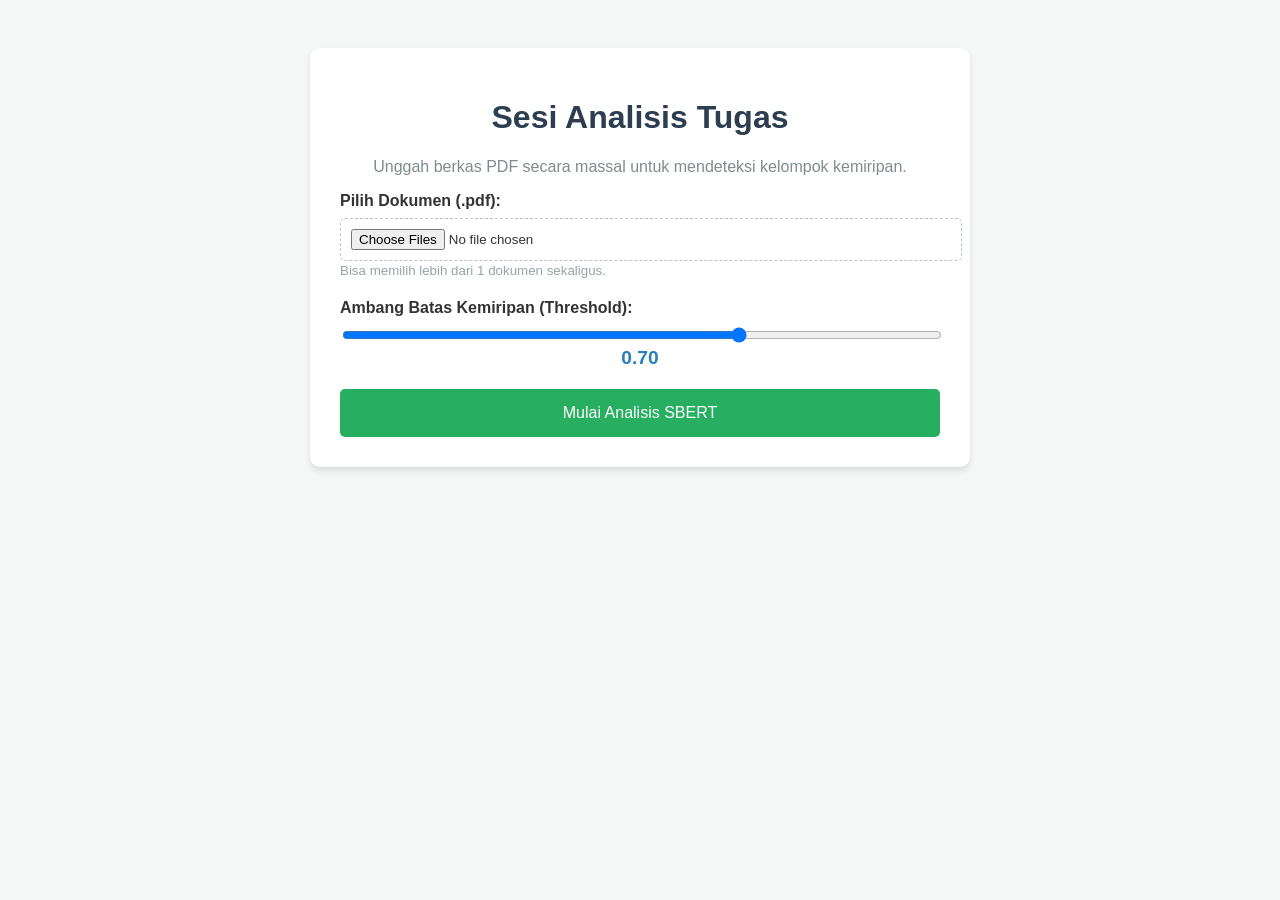
<file: templates/index.html>
<!DOCTYPE html>
<html lang="id">
<head>
    <meta charset="UTF-8">
    <meta name="viewport" content="width=device-width, initial-scale=1.0">
    <title>Sistem Pengelompokan Tugas SBERT</title>
    <style>
        body { font-family: 'Segoe UI', Tahoma, Geneva, Verdana, sans-serif; background-color: #f4f7f6; padding: 40px; color: #333; }
        .container { max-width: 600px; margin: 0 auto; background: #fff; padding: 30px; border-radius: 10px; box-shadow: 0 4px 6px rgba(0,0,0,0.1); }
        h1 { color: #2c3e50; text-align: center; }
        .form-group { margin-bottom: 20px; }
        label { font-weight: bold; display: block; margin-bottom: 8px; }
        input[type="file"] { width: 100%; padding: 10px; border: 1px dashed #bdc3c7; border-radius: 5px; }
        input[type="range"] { width: 100%; }
        .threshold-value { font-size: 1.2em; font-weight: bold; color: #2980b9; text-align: center; display: block; }
        button { width: 100%; background: #27ae60; color: #fff; border: none; padding: 15px; font-size: 16px; border-radius: 5px; cursor: pointer; transition: 0.3s; }
        button:hover { background: #219a52; }
    </style>
</head>
<body>
    <div class="container">
        <h1>Sesi Analisis Tugas</h1>
        <p style="text-align: center; color: #7f8c8d;">Unggah berkas PDF secara massal untuk mendeteksi kelompok kemiripan.</p>
        
        <form action="/process" method="POST" enctype="multipart/form-data">
            <div class="form-group">
                <label for="pdf_files">Pilih Dokumen (.pdf):</label>
                <input type="file" name="pdf_files" id="pdf_files" accept=".pdf" multiple required>
                <small style="color: #95a5a6;">Bisa memilih lebih dari 1 dokumen sekaligus.</small>
            </div>

            <div class="form-group">
                <label for="threshold">Ambang Batas Kemiripan (Threshold):</label>
                <input type="range" name="threshold" id="threshold" min="0.1" max="1.0" step="0.05" value="0.70" oninput="document.getElementById('t_val').innerText = this.value">
                <span class="threshold-value" id="t_val">0.70</span>
            </div>

            <button type="submit">Mulai Analisis SBERT</button>
        </form>
    </div>
</body>
</html>
</file>
